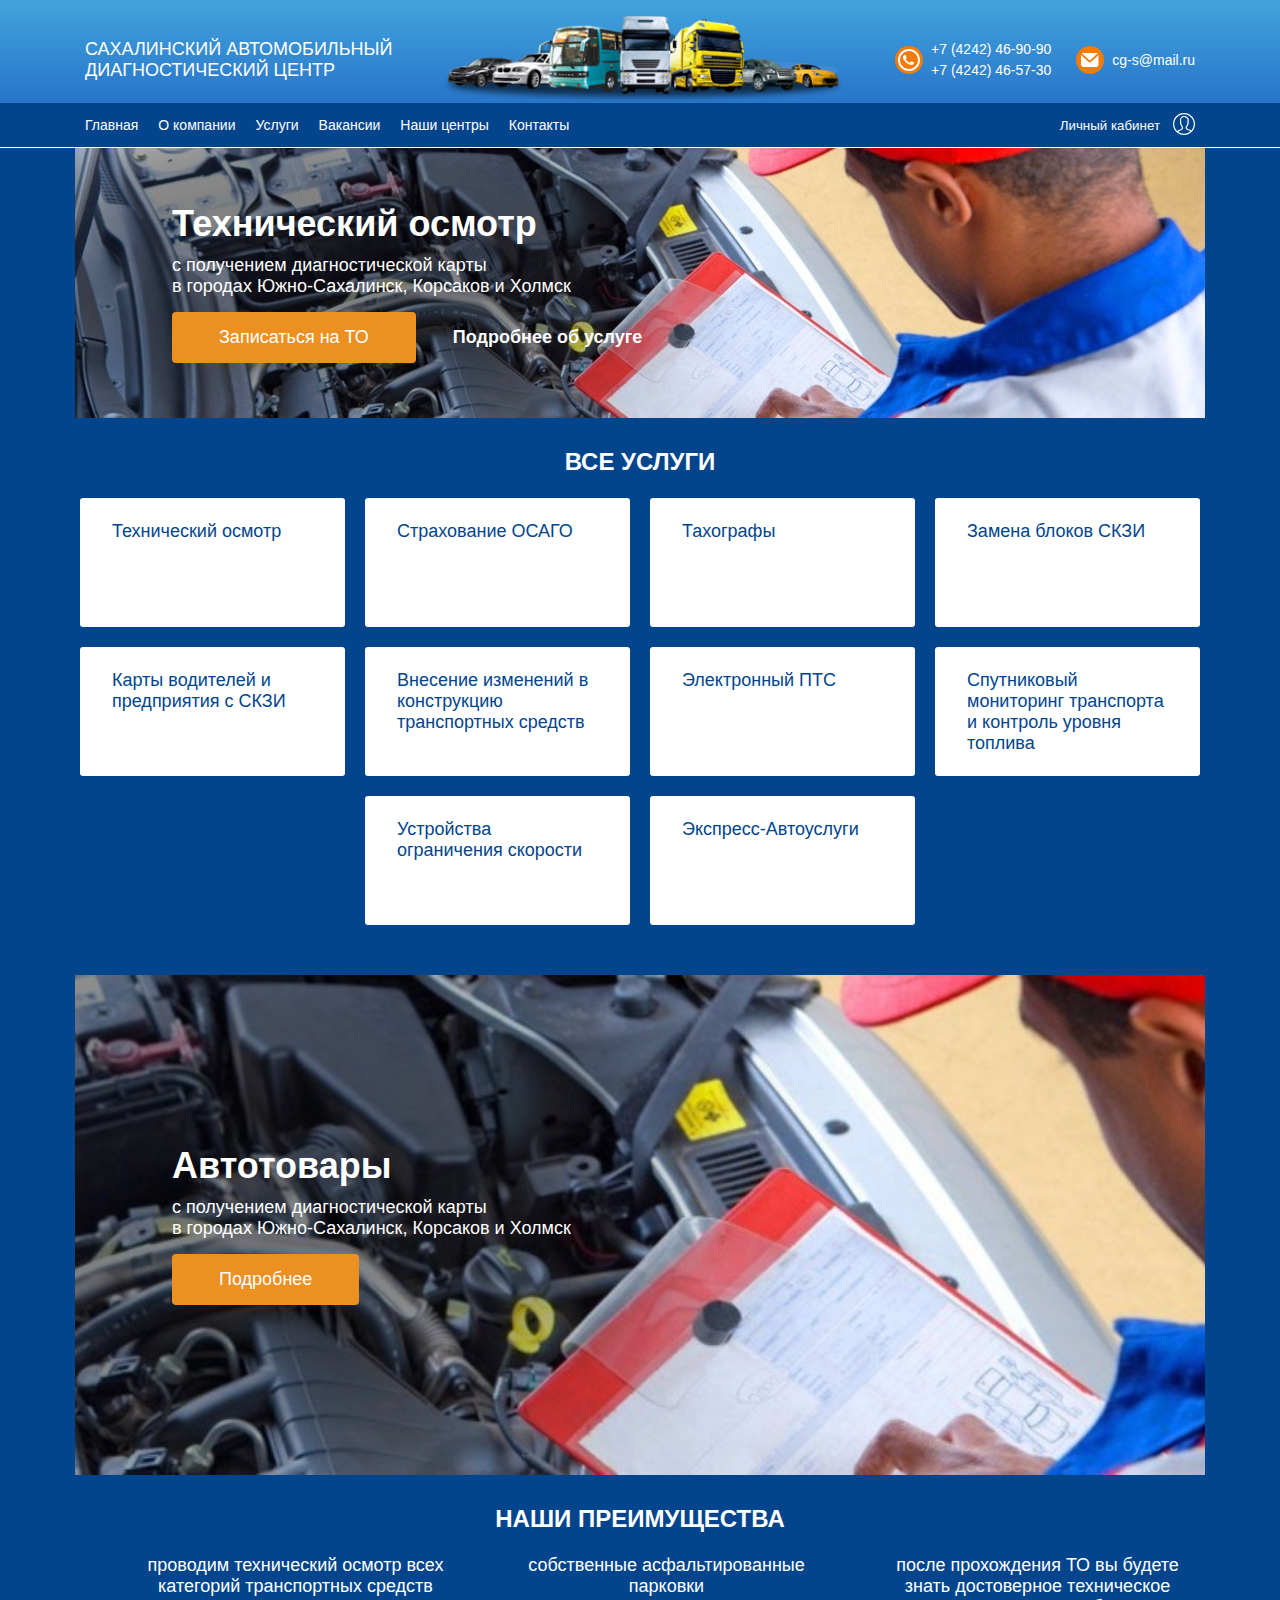
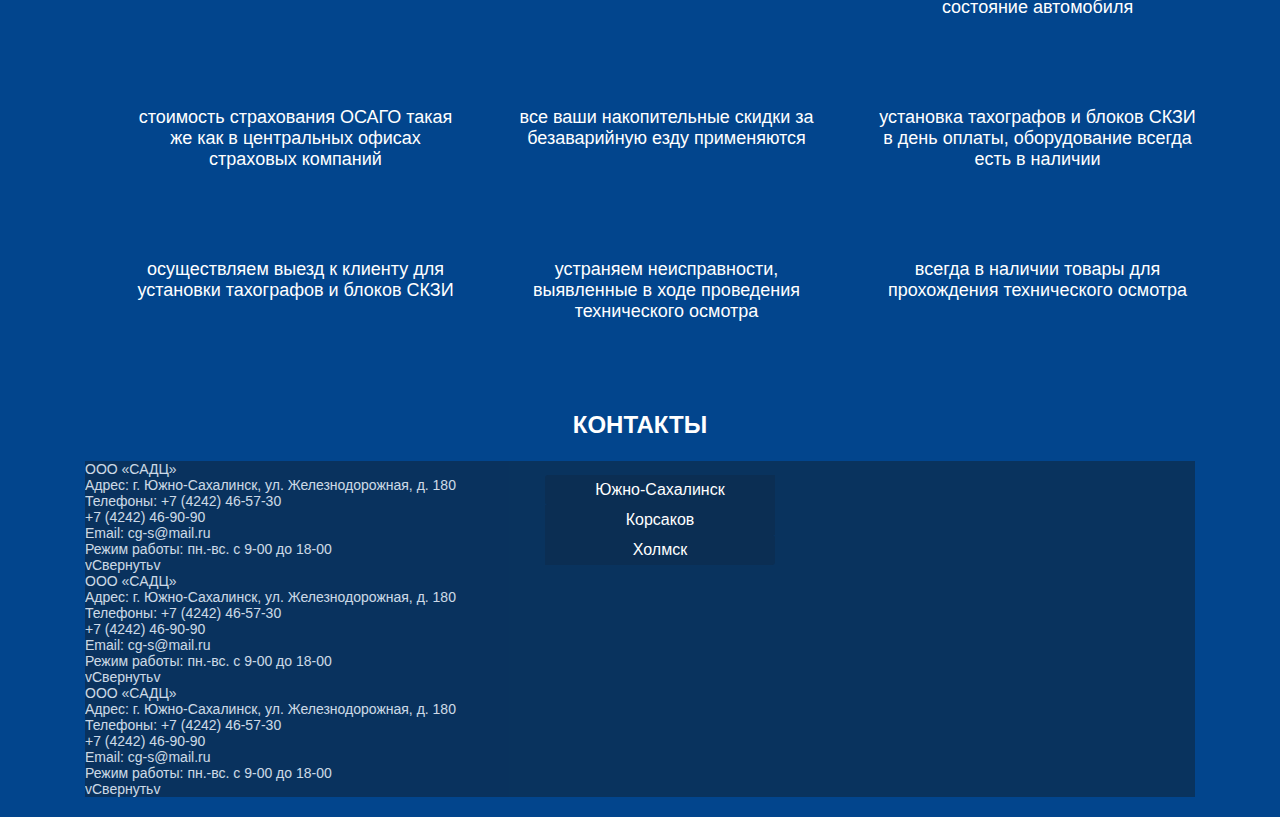
<file: index.html>
<!doctype html>
<html lang="ru">
<head>
    <meta charset="UTF-8">
    <meta name="viewport"
          content="width=device-width, user-scalable=no, initial-scale=1.0, maximum-scale=1.0, minimum-scale=1.0">
    <meta http-equiv="X-UA-Compatible" content="ie=edge">
    <title>Сахалинский автомобильный диагностический центр</title>
    <link rel="stylesheet" href="css/style.css">
</head>
<body>
<div class="mobile-menu">
    <nav>

    </nav>
</div>
<div class="page">

    <header class="header">
        <div class="header__top">
            <div class="container">
                <div class="header-inner">
                    <div class="logo">Сахалинский автомобильный<br>
                        диагностический центр</div>
                    <img class="logo__img" src="img/sadc-logo-shadow.png" alt="">
                    <div class="contact">
                        <div class="contact__block">
                            <img class="contact__icon" src="img/phone.svg" alt="">
                            <div class="contact__block-inner">
                                <a class="contact--mobile hover" href="tel:+74242469090">+7 (4242) 46-90-90</a>
                                <a class="contact--mobile hover" href="tel:+74242465730">+7 (4242) 46-57-30</a>
                            </div>
                        </div>
                        <div class="contact__block">
                            <img class="contact__icon" src="img/mail.svg" alt="">
                            <a class="contact--mail hover" href="mailto:cg-s@mail.ru">cg-s@mail.ru</a>
                        </div>
                    </div>
                </div>
            </div>
        </div>

        <div class="header__bottom">
            <div class="container">
                <nav class="nav header-inner">
                    <div class="mobile-menu" id="trigger">
                        <div class="mobile-menu__btn">
                            <span class="line"></span>
                            <span class="line"></span>
                            <span class="line"></span>
                        </div>
                    </div>
                    <ul class="nav__list" id="menu">
                        <li class="nav__list-item">
                            <a class="nav__link" href="/">Главная</a>
                        </li>
                        <li class="nav__list-item">
                            <a class="nav__link" href="about.html">О компании</a>
                        </li>
                        <li class="nav__list-item">
                            <a class="nav__link" href="services.html">Услуги</a>
                        </li>
                        <li class="nav__list-item">
                            <a class="nav__link" href="vacancies.html">Вакансии</a>
                        </li>
                        <li class="nav__list-item">
                            <a class="nav__link" href="centers.html">Наши центры</a>
                        </li>
                        <li class="nav__list-item">
                            <a class="nav__link" href="contacts.html">Контакты</a>
                        </li>
                    </ul>
                    <button class="header__user--btn hover">
                        Личный кабинет
                        <span class="header__user--logo">
                            <svg width="22" height="22" xmlns="http://www.w3.org/2000/svg">
                                <g fill="#FFF" fill-rule="nonzero">
                                    <path d="M11 22C4.925 22 0 17.075 0 11S4.925 0 11 0s11 4.925 11 11-4.925 11-11 11zm0-20.803c-5.385 0-9.803 4.418-9.803 9.803 0 5.385 4.418 9.803 9.803 9.803 5.385 0 9.803-4.418 9.803-9.803 0-5.385-4.418-9.803-9.803-9.803z"/>
                                    <path d="M5.084 19L4 18.506c.316-.764 1.31-1.169 2.44-1.663 1.084-.495 2.44-1.079 2.44-1.798v-.989c-.407-.314-1.04-1.034-1.13-2.067-.316-.315-.813-.9-.813-1.618 0-.45.18-.81.316-1.034-.09-.494-.271-1.483-.271-2.247C6.982 4.618 8.699 3 11.41 3c.768 0 1.717.225 2.213.764 1.22.225 2.214 1.663 2.214 3.326 0 1.079-.18 1.977-.316 2.382.136.225.271.54.271.899 0 .854-.406 1.393-.813 1.663a3.05 3.05 0 01-1.04 2.022v.989c0 .63 1.13 1.034 2.17 1.438 1.22.45 2.484.899 2.891 1.933l-1.13.404c-.18-.54-1.265-.899-2.168-1.258-1.4-.495-2.982-1.079-2.982-2.517v-1.618l.271-.18c.045 0 .813-.54.813-1.573v-.404l.362-.135c.045-.045.406-.225.406-.764 0-.18-.135-.36-.18-.405l-.226-.27.09-.314s.316-.989.316-2.337c0-1.124-.632-2.157-1.31-2.157h-.361l-.181-.315c-.136-.225-.678-.45-1.4-.45-2.034 0-3.254 1.08-3.254 2.922 0 .854.317 2.247.317 2.247l.09.315-.226.224s-.18.225-.18.45c0 .315.406.719.587.899l.226.18v.314c0 .989.858 1.528.858 1.528l.271.18V15c0 1.483-1.672 2.247-3.163 2.876-.632.36-1.58.81-1.762 1.124"/>
                                </g>
                            </svg>
                        </span>
                    </button>
                </nav>
            </div>
        </div>
    </header>

    <main class="main">
        <section>
            <div class="container">
                <div class="banner">
                    <h2 class="banner__title">Технический осмотр</h2>
                    <p class="banner__text">
                        с получением диагностической карты<br>
                        в городах Южно-Сахалинск, Корсаков и Холмск
                    </p>
                    <div class="banner__btn">
                        <button class="banner__btn--signup">Записаться на ТО</button>
                        <button class="banner__btn--about">Подробнее об услуге</button>
                    </div>
                </div>
            </div>
        </section>
        <section>
            <div class="container">
                <div class="services">
                    <h2 class="subtitle">Все услуги</h2>
                    <div class="services-inner">
                        <a href="services-inspection.html" target="_blank" class="services__card">
                            <div class="services__card-text">
                                Технический осмотр
                            </div>
                        </a>
                        <a href="#" class="services__card" target="_blank">
                            <div class="services__card-text">
                                Страхование ОСАГО
                            </div>
                        </a>
                        <a href="#" class="services__card" target="_blank">
                            <div class="services__card-text">
                                Тахографы
                            </div>
                        </a>
                        <a href="#" class="services__card" target="_blank">
                            <div class="services__card-text">
                                Замена блоков СКЗИ
                            </div>
                        </a>
                        <a href="#" class="services__card" target="_blank">
                            <div class="services__card-text">
                                Карты водителей и предприятия с СКЗИ
                            </div>
                        </a>
                        <a href="#" class="services__card" target="_blank">
                            <div class="services__card-text">
                                Внесение изменений в конструкцию транспортных средств
                            </div>
                        </a>
                        <a href="#" class="services__card" target="_blank">
                            <div class="services__card-text">
                                Электронный ПТС
                            </div>
                        </a>
                        <a href="#" class="services__card" target="_blank">
                            <div class="services__card-text">
                                Спутниковый мониторинг транспорта и контроль уровня топлива
                            </div>
                        </a>
                        <a href="#" class="services__card" target="_blank">
                            <div class="services__card-text">
                                Устройства ограничения скорости
                            </div>
                        </a>
                        <a href="#" class="services__card" target="_blank">
                            <div class="services__card-text">
                                Экспресс-Автоуслуги
                            </div>
                        </a>
                    </div>
                </div>
            </div>
        </section>
        <section>
            <div class="container">
                <div  class="banner bigger">
                    <h2 class="banner__title">Автотовары</h2>
                    <p class="banner__text">
                        с получением диагностической карты<br>
                        в городах Южно-Сахалинск, Корсаков и Холмск
                    </p>
                    <div class="banner__btn">
                        <button class="banner__btn--signup">Подробнее</button>
                    </div>
                </div>
            </div>
        </section>
        <section>
            <div class="container">
                <h2 class="subtitle">Наши преимущества</h2>
                <div class="services-inner">
                    <div class="advantages">
                        <i class="advantages__icon"></i>
                        <div class="advantages__text">
                            проводим технический осмотр всех категорий транспортных средств
                        </div>
                    </div>
                    <div class="advantages">
                        <i class="advantages__icon"></i>
                        <div class="advantages__text">
                            собственные асфальтированные парковки
                        </div>
                    </div>
                    <div class="advantages">
                        <i class="advantages__icon"></i>
                        <div class="advantages__text">
                            после прохождения ТО вы будете знать достоверное техническое состояние автомобиля
                        </div>
                    </div>
                    <div class="advantages">
                        <i class="advantages__icon"></i>
                        <div class="advantages__text">
                            стоимость страхования ОСАГО такая же как в центральных офисах страховых компаний
                        </div>
                    </div>
                    <div class="advantages">
                        <i class="advantages__icon"></i>
                        <div class="advantages__text">
                            все ваши накопительные скидки за безаварийную езду применяются
                        </div>
                    </div>
                    <div class="advantages">
                        <i class="advantages__icon"></i>
                        <div class="advantages__text">
                            установка тахографов и блоков СКЗИ в день оплаты, оборудование всегда есть в наличии
                        </div>
                    </div>
                    <div class="advantages">
                        <i class="advantages__icon"></i>
                        <div class="advantages__text">
                            осуществляем выезд к клиенту для установки тахографов и блоков СКЗИ
                        </div>
                    </div>
                    <div class="advantages">
                        <i class="advantages__icon"></i>
                        <div class="advantages__text">
                            устраняем неисправности, выявленные в ходе проведения технического осмотра
                        </div>
                    </div>
                    <div class="advantages">
                        <i class="advantages__icon"></i>
                        <div class="advantages__text">
                            всегда в наличии товары для прохождения технического осмотра
                        </div>
                    </div>
                </div>
            </div>
        </section>

        <section>
            <div class="container">
                <h2 class="subtitle">Контакты</h2>
                <div class="tab-wrap">
                    <ul class="tab">
                        <li class="tab__link active"><a href="#">Южно-Сахалинск</a></li>
                        <li class="tab__link"><a href="#">Корсаков</a></li>
                        <li class="tab__link"><a href="#">Холмск</a></li>
                    </ul>
                        <div class="tab__content">
                            <div class="tab__panel active" data-index="0">
                                <div>ООО «САДЦ»</div>
                                <div><span>Адрес:</span> г. Южно-Сахалинск, ул. Железнодорожная, д. 180</div>
                                <div><span>Телефоны:</span> +7 (4242) 46-57-30<br>+7 (4242) 46-90-90</div>
                                <div><span>Email:</span> cg-s@mail.ru</div>
                                <div><span>Режим работы:</span> пн.-вс. с 9-00 до 18-00</div>
                                <div class="rollup">Свернуть</div>
                            </div>
                            <div class="tab__panel" data-index="1">
                                <div>ООО «САДЦ»</div>
                                <div><span>Адрес:</span> г. Южно-Сахалинск, ул. Железнодорожная, д. 180</div>
                                <div><span>Телефоны:</span> +7 (4242) 46-57-30<br>+7 (4242) 46-90-90</div>
                                <div><span>Email:</span> cg-s@mail.ru</div>
                                <div><span>Режим работы:</span> пн.-вс. с 9-00 до 18-00</div>
                                <div class="rollup">Свернуть</div>
                            </div>
                            <div class="tab__panel" data-index="2">
                                <div>ООО «САДЦ»</div>
                                <div><span>Адрес:</span> г. Южно-Сахалинск, ул. Железнодорожная, д. 180</div>
                                <div><span>Телефоны:</span> +7 (4242) 46-57-30<br>+7 (4242) 46-90-90</div>
                                <div><span>Email:</span> cg-s@mail.ru</div>
                                <div><span>Режим работы:</span> пн.-вс. с 9-00 до 18-00</div>
                                <div class="rollup">Свернуть</div>
                            </div>
                        </div>

                    <div class="map">
                        <script type="text/javascript" charset="utf-8" async src="https://api-maps.yandex.ru/services/constructor/1.0/js/?um=constructor%3A37fd59901fd9a2a322b59e79c528a20b7abacebe73dc9ca2839cb65079ea0ee8&amp;width=100%25&amp;height=450&amp;lang=ru_RU&amp;scroll=true"></script>
                    </div>
                </div>
            </div>
        </section>
    </main>

    <footer class="footer">

    </footer>

</div>

<script src="js/script.js"></script>
</body>
</html>
</file>
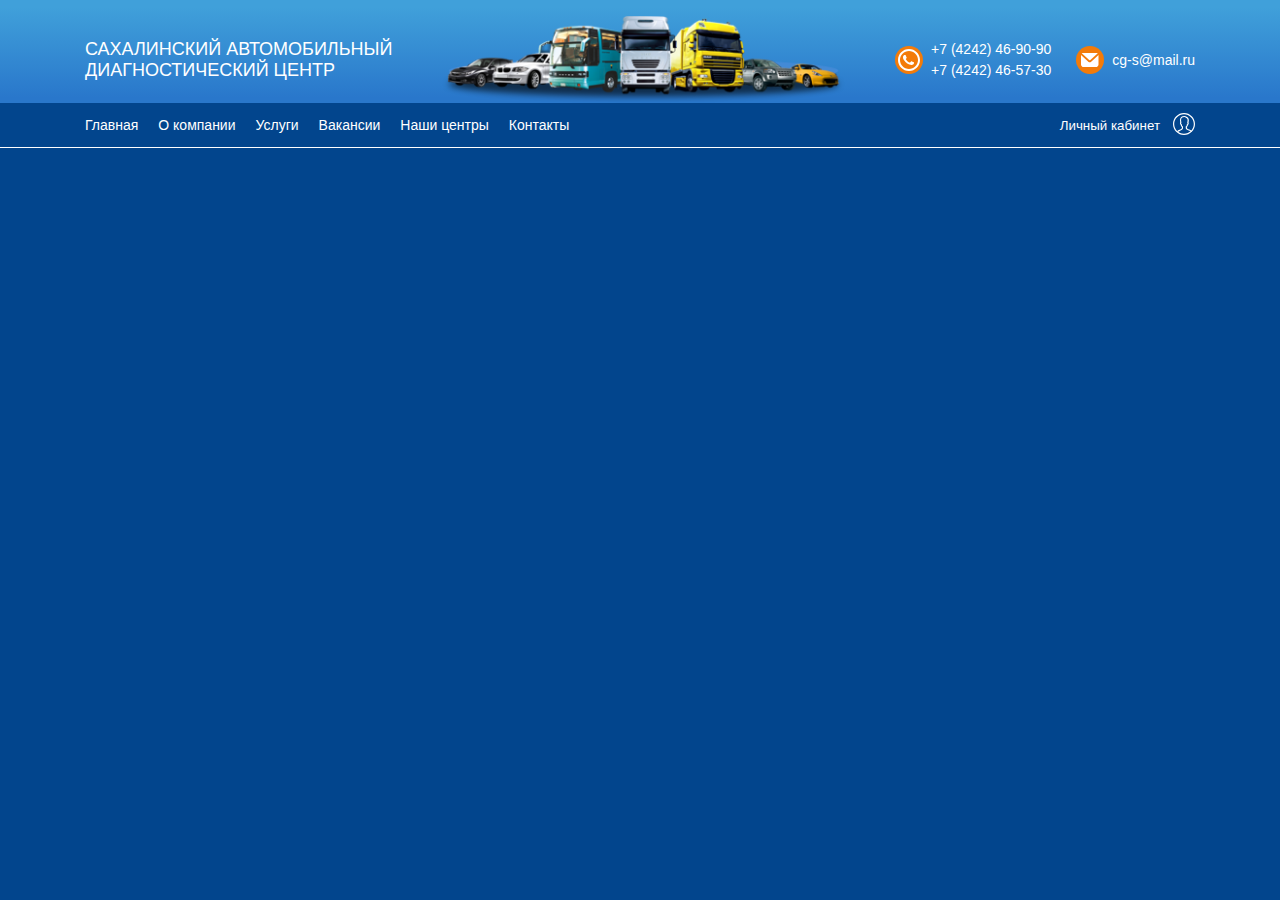
<file: about.html>
<!doctype html>
<html lang="ru">
<head>
    <meta charset="UTF-8">
    <meta name="viewport"
          content="width=device-width, user-scalable=no, initial-scale=1.0, maximum-scale=1.0, minimum-scale=1.0">
    <meta http-equiv="X-UA-Compatible" content="ie=edge">
    <title>Сахалинский автомобильный диагностический центр</title>
    <link rel="stylesheet" href="css/style.css">
</head>
<body>
<div class="page">

    <header class="header">
        <div class="header__top">
            <div class="container">
                <div class="header-inner">
                    <div class="logo">Сахалинский автомобильный<br>
                        диагностический центр</div>
                    <img class="logo__img" src="img/sadc-logo-shadow.png" alt="">
                    <div class="contact">
                        <div class="contact__block">
                            <img class="contact__icon" src="img/phone.svg" alt="">
                            <div class="contact__block-inner">
                                <a class="contact--mobile hover" href="tel:+74242469090">+7 (4242) 46-90-90</a>
                                <a class="contact--mobile hover" href="tel:+74242465730">+7 (4242) 46-57-30</a>
                            </div>
                        </div>
                        <div class="contact__block">
                            <img class="contact__icon" src="img/mail.svg" alt="">
                            <a class="contact--mail hover" href="mailto:cg-s@mail.ru">cg-s@mail.ru</a>
                        </div>
                    </div>
                </div>
            </div>
        </div>

        <div class="header__bottom">
            <div class="container">
                <nav class="nav header-inner">
                    <div class="mobile-menu" id="trigger">
                        <div class="mobile-menu__btn">
                            <span class="line"></span>
                            <span class="line"></span>
                            <span class="line"></span>
                        </div>
                    </div>
                    <ul class="nav__list" id="menu">
                        <li class="nav__list-item">
                            <a class="nav__link" href="/">Главная</a>
                        </li>
                        <li class="nav__list-item">
                            <a class="nav__link" href="about.html">О компании</a>
                        </li>
                        <li class="nav__list-item">
                            <a class="nav__link" href="services.html">Услуги</a>
                        </li>
                        <li class="nav__list-item">
                            <a class="nav__link" href="vacancies.html">Вакансии</a>
                        </li>
                        <li class="nav__list-item">
                            <a class="nav__link" href="centers.html">Наши центры</a>
                        </li>
                        <li class="nav__list-item">
                            <a class="nav__link" href="contacts.html">Контакты</a>
                        </li>
                    </ul>
                    <button class="header__user--btn hover">
                        Личный кабинет
                        <span class="header__user--logo">
                            <svg width="22" height="22" xmlns="http://www.w3.org/2000/svg">
                                <g fill="#FFF" fill-rule="nonzero">
                                    <path d="M11 22C4.925 22 0 17.075 0 11S4.925 0 11 0s11 4.925 11 11-4.925 11-11 11zm0-20.803c-5.385 0-9.803 4.418-9.803 9.803 0 5.385 4.418 9.803 9.803 9.803 5.385 0 9.803-4.418 9.803-9.803 0-5.385-4.418-9.803-9.803-9.803z"/>
                                    <path d="M5.084 19L4 18.506c.316-.764 1.31-1.169 2.44-1.663 1.084-.495 2.44-1.079 2.44-1.798v-.989c-.407-.314-1.04-1.034-1.13-2.067-.316-.315-.813-.9-.813-1.618 0-.45.18-.81.316-1.034-.09-.494-.271-1.483-.271-2.247C6.982 4.618 8.699 3 11.41 3c.768 0 1.717.225 2.213.764 1.22.225 2.214 1.663 2.214 3.326 0 1.079-.18 1.977-.316 2.382.136.225.271.54.271.899 0 .854-.406 1.393-.813 1.663a3.05 3.05 0 01-1.04 2.022v.989c0 .63 1.13 1.034 2.17 1.438 1.22.45 2.484.899 2.891 1.933l-1.13.404c-.18-.54-1.265-.899-2.168-1.258-1.4-.495-2.982-1.079-2.982-2.517v-1.618l.271-.18c.045 0 .813-.54.813-1.573v-.404l.362-.135c.045-.045.406-.225.406-.764 0-.18-.135-.36-.18-.405l-.226-.27.09-.314s.316-.989.316-2.337c0-1.124-.632-2.157-1.31-2.157h-.361l-.181-.315c-.136-.225-.678-.45-1.4-.45-2.034 0-3.254 1.08-3.254 2.922 0 .854.317 2.247.317 2.247l.09.315-.226.224s-.18.225-.18.45c0 .315.406.719.587.899l.226.18v.314c0 .989.858 1.528.858 1.528l.271.18V15c0 1.483-1.672 2.247-3.163 2.876-.632.36-1.58.81-1.762 1.124"/>
                                </g>
                            </svg>
                        </span>
                    </button>
                </nav>
            </div>
        </div>
    </header>

    <main class="main">

    </main>

    <footer class="footer">

    </footer>

</div>
<script src="js/script.js"></script>
</body>
</html>
</file>
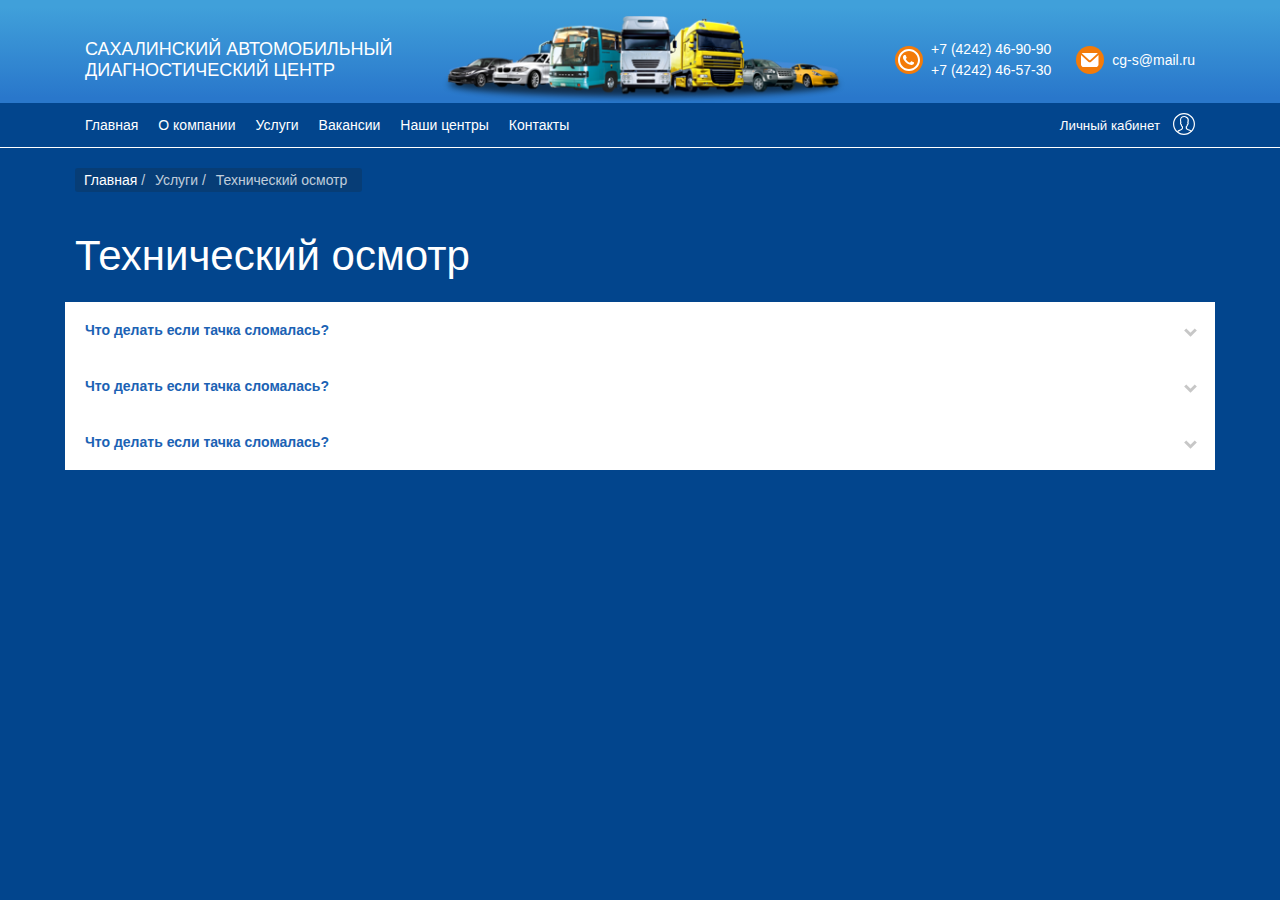
<file: services-inspection.html>
<!doctype html>
<html lang="ru">
<head>
    <meta charset="UTF-8">
    <meta name="viewport"
          content="width=device-width, user-scalable=no, initial-scale=1.0, maximum-scale=1.0, minimum-scale=1.0">
    <meta http-equiv="X-UA-Compatible" content="ie=edge">
    <title>Сахалинский автомобильный диагностический центр</title>
    <link rel="stylesheet" href="css/style.css">
</head>
<body>
<div class="page">

    <header class="header">
        <div class="header__top">
            <div class="container">
                <div class="header-inner">
                    <div class="logo">Сахалинский автомобильный<br>
                        диагностический центр</div>
                    <img class="logo__img" src="img/sadc-logo-shadow.png" alt="">
                    <div class="contact">
                        <div class="contact__block">
                            <img class="contact__icon" src="img/phone.svg" alt="">
                            <div class="contact__block-inner">
                                <a class="contact--mobile hover" href="tel:+74242469090">+7 (4242) 46-90-90</a>
                                <a class="contact--mobile hover" href="tel:+74242465730">+7 (4242) 46-57-30</a>
                            </div>
                        </div>
                        <div class="contact__block">
                            <img class="contact__icon" src="img/mail.svg" alt="">
                            <a class="contact--mail hover" href="mailto:cg-s@mail.ru">cg-s@mail.ru</a>
                        </div>
                    </div>
                </div>
            </div>
        </div>

        <div class="header__bottom">
            <div class="container">
                <nav class="nav header-inner">
                    <div class="mobile-menu" id="trigger">
                        <div class="mobile-menu__btn">
                            <span class="line"></span>
                            <span class="line"></span>
                            <span class="line"></span>
                        </div>
                    </div>
                    <ul class="nav__list" id="menu">
                        <li class="nav__list-item">
                            <a class="nav__link" href="/">Главная</a>
                        </li>
                        <li class="nav__list-item">
                            <a class="nav__link" href="about.html">О компании</a>
                        </li>
                        <li class="nav__list-item">
                            <a class="nav__link" href="services.html">Услуги</a>
                        </li>
                        <li class="nav__list-item">
                            <a class="nav__link" href="vacancies.html">Вакансии</a>
                        </li>
                        <li class="nav__list-item">
                            <a class="nav__link" href="centers.html">Наши центры</a>
                        </li>
                        <li class="nav__list-item">
                            <a class="nav__link" href="contacts.html">Контакты</a>
                        </li>
                    </ul>
                    <button class="header__user--btn hover">
                        Личный кабинет
                        <span class="header__user--logo">
                            <svg width="22" height="22" xmlns="http://www.w3.org/2000/svg">
                                <g fill="#FFF" fill-rule="nonzero">
                                    <path d="M11 22C4.925 22 0 17.075 0 11S4.925 0 11 0s11 4.925 11 11-4.925 11-11 11zm0-20.803c-5.385 0-9.803 4.418-9.803 9.803 0 5.385 4.418 9.803 9.803 9.803 5.385 0 9.803-4.418 9.803-9.803 0-5.385-4.418-9.803-9.803-9.803z"/>
                                    <path d="M5.084 19L4 18.506c.316-.764 1.31-1.169 2.44-1.663 1.084-.495 2.44-1.079 2.44-1.798v-.989c-.407-.314-1.04-1.034-1.13-2.067-.316-.315-.813-.9-.813-1.618 0-.45.18-.81.316-1.034-.09-.494-.271-1.483-.271-2.247C6.982 4.618 8.699 3 11.41 3c.768 0 1.717.225 2.213.764 1.22.225 2.214 1.663 2.214 3.326 0 1.079-.18 1.977-.316 2.382.136.225.271.54.271.899 0 .854-.406 1.393-.813 1.663a3.05 3.05 0 01-1.04 2.022v.989c0 .63 1.13 1.034 2.17 1.438 1.22.45 2.484.899 2.891 1.933l-1.13.404c-.18-.54-1.265-.899-2.168-1.258-1.4-.495-2.982-1.079-2.982-2.517v-1.618l.271-.18c.045 0 .813-.54.813-1.573v-.404l.362-.135c.045-.045.406-.225.406-.764 0-.18-.135-.36-.18-.405l-.226-.27.09-.314s.316-.989.316-2.337c0-1.124-.632-2.157-1.31-2.157h-.361l-.181-.315c-.136-.225-.678-.45-1.4-.45-2.034 0-3.254 1.08-3.254 2.922 0 .854.317 2.247.317 2.247l.09.315-.226.224s-.18.225-.18.45c0 .315.406.719.587.899l.226.18v.314c0 .989.858 1.528.858 1.528l.271.18V15c0 1.483-1.672 2.247-3.163 2.876-.632.36-1.58.81-1.762 1.124"/>
                                </g>
                            </svg>
                        </span>
                    </button>
                </nav>
            </div>
        </div>
    </header>

    <main class="main">
        <div class="container">
            <div class="breadcrumbs">
                <a href="/" class="breadcrumbs__item main">
                    <span>Главная</span>
                    <div class="breadcrumbs__item--separator">/</div>
                </a>
                <a href="services.html" class="breadcrumbs__item">
                    <span>Услуги</span>
                    <div class="breadcrumbs__item--separator">/</div>
                </a>
                <a href="services-inspection.html" class="breadcrumbs__item">
                    <span>Технический осмотр</span>
                </a>
            </div>
            <h1 class="title">Технический осмотр</h1>
        </div>
        <section>
            <div class="container">
                <div class="accordion">
                    <div class="accordion-item">
                        <div id="accordion" class="accordion__header">
                            <div class="accordion__title">
                                Что делать если тачка сломалась?
                            </div>
                                <i class="arrow toogle"></i>
                        </div>
                        <div class="accordion__main">
                            <p>Приезжайте к нам</p>
                        </div>
                    </div>
                </div>
                <div class="accordion">
                    <div class="accordion-item">
                        <div id="accordion" class="accordion__header">
                            <div class="accordion__title">
                                Что делать если тачка сломалась?
                            </div>
                            <i class="arrow toogle"></i>
                        </div>
                        <div class="accordion__main">
                            <p>Приезжайте к нам</p>
                        </div>
                    </div>
                </div>
                <div class="accordion">
                    <div class="accordion-item">
                        <div id="accordion" class="accordion__header">
                            <div class="accordion__title">
                                Что делать если тачка сломалась?
                            </div>
                            <i class="arrow toogle"></i>
                        </div>
                        <div class="accordion__main">
                            <p>Приезжайте к нам</p>
                        </div>
                    </div>
                </div>
            </div>
        </section>
    </main>

    <footer class="footer">

    </footer>

</div>
<script src="js/script.js"></script>
</body>
</html>
</file>
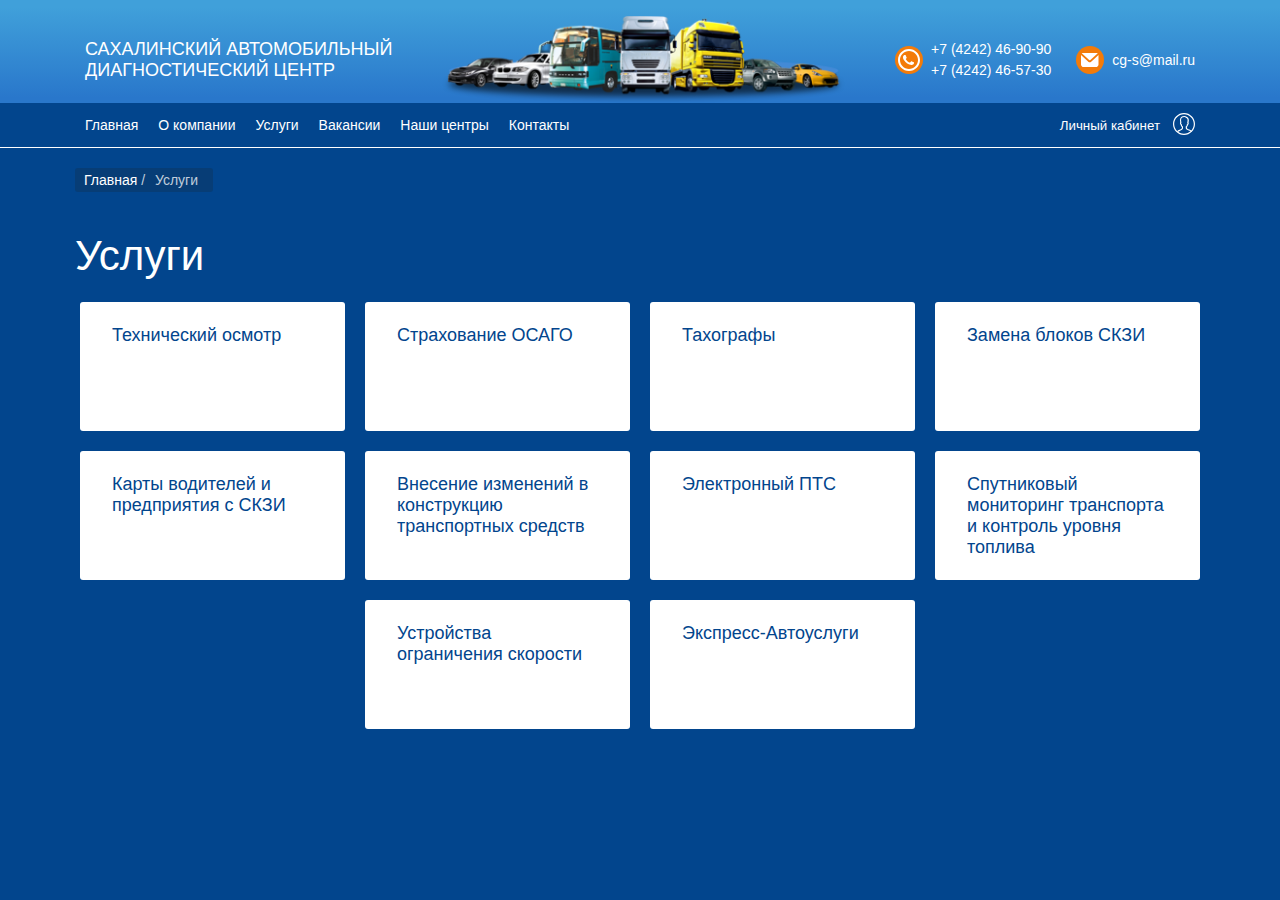
<file: services.html>
<!doctype html>
<html lang="ru">
<head>
    <meta charset="UTF-8">
    <meta name="viewport"
          content="width=device-width, user-scalable=no, initial-scale=1.0, maximum-scale=1.0, minimum-scale=1.0">
    <meta http-equiv="X-UA-Compatible" content="ie=edge">
    <title>Сахалинский автомобильный диагностический центр</title>
    <link rel="stylesheet" href="css/style.css">
</head>
<body>
<div class="page">

    <header class="header">
        <div class="header__top">
            <div class="container">
                <div class="header-inner">
                    <div class="logo">Сахалинский автомобильный<br>
                        диагностический центр</div>
                    <img class="logo__img" src="img/sadc-logo-shadow.png" alt="">
                    <div class="contact">
                        <div class="contact__block">
                            <img class="contact__icon" src="img/phone.svg" alt="">
                            <div class="contact__block-inner">
                                <a class="contact--mobile hover" href="tel:+74242469090">+7 (4242) 46-90-90</a>
                                <a class="contact--mobile hover" href="tel:+74242465730">+7 (4242) 46-57-30</a>
                            </div>
                        </div>
                        <div class="contact__block">
                            <img class="contact__icon" src="img/mail.svg" alt="">
                            <a class="contact--mail hover" href="mailto:cg-s@mail.ru">cg-s@mail.ru</a>
                        </div>
                    </div>
                </div>
            </div>
        </div>

        <div class="header__bottom">
            <div class="container">
                <nav class="nav header-inner">
                    <div class="mobile-menu" id="trigger">
                        <div class="mobile-menu__btn">
                            <span class="line"></span>
                            <span class="line"></span>
                            <span class="line"></span>
                        </div>
                    </div>
                    <ul class="nav__list" id="menu">
                        <li class="nav__list-item">
                            <a class="nav__link" href="/">Главная</a>
                        </li>
                        <li class="nav__list-item">
                            <a class="nav__link" href="about.html">О компании</a>
                        </li>
                        <li class="nav__list-item">
                            <a class="nav__link" href="services.html">Услуги</a>
                        </li>
                        <li class="nav__list-item">
                            <a class="nav__link" href="vacancies.html">Вакансии</a>
                        </li>
                        <li class="nav__list-item">
                            <a class="nav__link" href="centers.html">Наши центры</a>
                        </li>
                        <li class="nav__list-item">
                            <a class="nav__link" href="contacts.html">Контакты</a>
                        </li>
                    </ul>
                    <button class="header__user--btn hover">
                        Личный кабинет
                        <span class="header__user--logo">
                            <svg width="22" height="22" xmlns="http://www.w3.org/2000/svg">
                                <g fill="#FFF" fill-rule="nonzero">
                                    <path d="M11 22C4.925 22 0 17.075 0 11S4.925 0 11 0s11 4.925 11 11-4.925 11-11 11zm0-20.803c-5.385 0-9.803 4.418-9.803 9.803 0 5.385 4.418 9.803 9.803 9.803 5.385 0 9.803-4.418 9.803-9.803 0-5.385-4.418-9.803-9.803-9.803z"/>
                                    <path d="M5.084 19L4 18.506c.316-.764 1.31-1.169 2.44-1.663 1.084-.495 2.44-1.079 2.44-1.798v-.989c-.407-.314-1.04-1.034-1.13-2.067-.316-.315-.813-.9-.813-1.618 0-.45.18-.81.316-1.034-.09-.494-.271-1.483-.271-2.247C6.982 4.618 8.699 3 11.41 3c.768 0 1.717.225 2.213.764 1.22.225 2.214 1.663 2.214 3.326 0 1.079-.18 1.977-.316 2.382.136.225.271.54.271.899 0 .854-.406 1.393-.813 1.663a3.05 3.05 0 01-1.04 2.022v.989c0 .63 1.13 1.034 2.17 1.438 1.22.45 2.484.899 2.891 1.933l-1.13.404c-.18-.54-1.265-.899-2.168-1.258-1.4-.495-2.982-1.079-2.982-2.517v-1.618l.271-.18c.045 0 .813-.54.813-1.573v-.404l.362-.135c.045-.045.406-.225.406-.764 0-.18-.135-.36-.18-.405l-.226-.27.09-.314s.316-.989.316-2.337c0-1.124-.632-2.157-1.31-2.157h-.361l-.181-.315c-.136-.225-.678-.45-1.4-.45-2.034 0-3.254 1.08-3.254 2.922 0 .854.317 2.247.317 2.247l.09.315-.226.224s-.18.225-.18.45c0 .315.406.719.587.899l.226.18v.314c0 .989.858 1.528.858 1.528l.271.18V15c0 1.483-1.672 2.247-3.163 2.876-.632.36-1.58.81-1.762 1.124"/>
                                </g>
                            </svg>
                        </span>
                    </button>
                </nav>
            </div>
        </div>
    </header>

    <main class="main">
            <div class="container">
                <div class="breadcrumbs">
                    <a href="/" class="breadcrumbs__item main">
                        <span>Главная</span>
                        <div class="breadcrumbs__item--separator">/</div>
                    </a>
                    <a href="services.html" class="breadcrumbs__item">Услуги</a>
                </div>
                <h1 class="title">Услуги</h1>
            </div>
        <section>
            <div class="container">
                <div class="services">
                    <div class="services-inner">
                        <a href="#" target="_blank" class="services__card" target="_blank">
                            <div class="services__card-text">
                                Технический осмотр
                            </div>
                        </a>
                        <a href="#" target="_blank" class="services__card" target="_blank">
                            <div class="services__card-text">
                                Страхование ОСАГО
                            </div>
                        </a>
                        <a href="#" target="_blank" class="services__card" target="_blank">
                            <div class="services__card-text">
                                Тахографы
                            </div>
                        </a>
                        <a href="#" target="_blank" class="services__card" target="_blank">
                            <div class="services__card-text">
                                Замена блоков СКЗИ
                            </div>
                        </a>
                        <a href="#" target="_blank" class="services__card" target="_blank">
                            <div class="services__card-text">
                                Карты водителей и предприятия с СКЗИ
                            </div>
                        </a>
                        <a href="#" target="_blank" class="services__card" target="_blank">
                            <div class="services__card-text">
                                Внесение изменений в конструкцию транспортных средств
                            </div>
                        </a>
                        <a href="#" target="_blank" class="services__card" target="_blank">
                            <div class="services__card-text">
                                Электронный ПТС
                            </div>
                        </a>
                        <a href="#" target="_blank" class="services__card" target="_blank">
                            <div class="services__card-text">
                                Спутниковый мониторинг транспорта и контроль уровня топлива
                            </div>
                        </a>
                        <a href="#" target="_blank" class="services__card" target="_blank">
                            <div class="services__card-text">
                                Устройства ограничения скорости
                            </div>
                        </a>
                        <a href="#" target="_blank" class="services__card" target="_blank">
                            <div class="services__card-text">
                                Экспресс-Автоуслуги
                            </div>
                        </a>
                    </div>
                </div>
            </div>
        </section>
    </main>

    <footer class="footer">

    </footer>

</div>
<script src="js/script.js"></script>
</body>
</html>
</file>
<file: css/style.css>
:root {
    /* colors */
    --blue: #02458d;
    --orange: #eb9021;
    --dark-orange: #C26B1B;
    --footer: #353535;
    --tab: #0b2e53;

    /* font-size */
    --font-normal: 18px;
    --font-subtitle: 24px;
    --font-title: 36px;
}

* {
    box-sizing: border-box;
    -webkit-box-sizing: border-box;
    -ms-box-sizing: border-box;
}

*:after, *:before {
    -webkit-box-sizing: inherit;
    box-sizing: inherit;
}

body {
    font-size: 14px;
    font-family: Arial, Helvetica, sans-serif;
    font-weight: normal;
    line-height: normal;
    background-color: var(--blue);
    color: #ffffff
}

body, h1, h2, h3, h4, p {
    margin: 0;
    padding: 0;
}

img {
    width: auto;
    height: 100%;
}

ul {
    list-style: none;
}

a {
    text-decoration: none;
    border-bottom: none;
    color: #ffffff;
}

button {
    border: none;
    cursor: pointer;
    color: #ffffff;
}

.page {
    width: 100%;
    position: relative;
}

.container {
    width: 100%;
    max-width: 1150px;
    margin: 0 auto;
}

.header-inner {
    display: flex;
    justify-content: space-between;
    align-items: center;
    flex-direction: column-reverse;
    margin: 0 20px;
}

.logo {
    text-transform: uppercase;
    font-size: 16px;
    text-indent: 0;
    text-align: center;
    margin-bottom: 10px;
}

.logo__img {
    width: 280px;
}

.header__top {
    background-image: linear-gradient(to bottom, #40a0da 7%, #2977cb 95%);
    padding-top: 16px;
}

.header__bottom {
    background: var(--blue);
    border-bottom: none;
}

.nav {
    flex-direction: row-reverse;
}

.contact {
    display: none;
}

.contact__block {
    display: flex;
    align-items: center;
    margin-right: 25px;
}

.contact__block:last-child {
    margin-right: 0;
}

.contact__icon {
    width: 28px;
    height: 28px;
    margin-right: 8px;
}

.contact__block-inner {
    display: flex;
    flex-direction: column;
}

.contact--mobile:first-child {
    margin-bottom: 5px;
}

.hover:hover {
    color: var(--orange);
    fill: var(--orange);
    stroke: var(--orange);
    transition: color .5s;
}

.mobile-menu {
    right: 17px;
    top: 10px;
    -webkit-transition: all .4s ease-in-out;
    transition: all .4s ease-in-out;
    z-index: 38;
}

.mobile-menu__btn {
    background: none;
    cursor: pointer;
    display: inline-block;
    height: 35px;
    right: 20px;
    top: auto;
    -webkit-transition: all .2s ease-in-out;
    transition: all .2s ease-in-out;
    width: 30px;
    z-index: 18;
}

.line {
    background: #fff;
    display: block;
    height: 3px;
    left: 0;
    margin: 7px 0;
    opacity: 1;
    position: relative;
    right: 0;
    -webkit-transition: .25s ease-in-out;
    transition: .25s ease-in-out;
}

.mobile-menu__btn.open {
    -webkit-transform: rotate(0deg);
    transform: rotate(0deg);
}


.open > .line:first-child {
    width: 30px;
    -webkit-transform: rotate(45deg);
    transform: rotate(45deg);
    top: 10px;
    right: 20px;
}

.open > .line:nth-child(2) {
    width: 0;
    opacity: 0;
}

.open > .line:nth-child(3) {
    width: 30px;
    -webkit-transform: rotate(-45deg);
    transform: rotate(-45deg);
    top: -10px;
    right: 20px;
}

.nav__list {
    background-color: #02458d;
    height: 100%;
    left: 100%;
    position: fixed;
    text-align: center;
    top: 156px;
    -webkit-transform: translate(100%);
    transform: translate(100%);
    -webkit-transition: all .9s ease-in-out;
    transition: all .9s ease-in-out;
    width: 100vw;
}

.nav__list-item {
    font-size: 16px;
    line-height: 44px;
    font-weight: 700;
}

.nav__link {
    position: relative;
    padding-bottom: 2px;
}

.nav__list.show {
    -webkit-box-flex: 0;
    -ms-flex: 0 0 100%;
    flex: 0 0 100%;
    left: 0;
    max-width: 100%;
    position: absolute;
    top: 167px;
    margin: 0 auto;
    padding: 0;
    -webkit-transform: translate(0);
    transform: translate(0);
}

.header__user--btn {
    display: flex;
    align-items: center;
    background: none;
    border: none;
    padding: 10px 0;
}

.header__user--logo {
    margin-left: 13px;
}

.line .mobile-menu__btn {
    -webkit-transform: rotate(0deg);
    transform: rotate(0deg);
}

.title {
    font-weight: 400;
    font-size: 42px;
    margin-bottom: 22px;
    margin-left: 10px;
}

.subtitle{
    font-size: var(--font-subtitle);
    text-transform: uppercase;
    text-align: center;
    margin-bottom: 22px;
}

.banner {
    display: flex;
    flex-direction: column;
    justify-content: center;
    height: 270px;
    background-image: url("../img/main-banner.jpg");
    background-size: cover;
    max-width: 100%;
    margin-bottom: 30px;
    padding: 0 20px;
    background-position: center center;
}

.banner.bigger {
    height: 350px;
}

.banner__title {
    font-size: var(--font-subtitle);
    margin-bottom: 10px;
}

.banner__text {
    font-size: var(--font-normal);
    margin-bottom: 15px;
}

.banner__btn button {
    width: 100%;
}

.banner__btn--signup {
    font-size: var(--font-normal);
    background-color: var(--orange);
    border-radius: 4px;
    padding: 15px 47px;
    margin-right: 31px;
    margin-bottom: 20px;
}

.banner__btn--signup:hover {
    opacity: .8;
    transition: opacity .5s;
}

.banner__btn--about {
    font-size: var(--font-normal);
    font-weight: bold;
    background: none;
}

.banner__btn--about:hover {
    opacity: .8;
    transition: opacity .5s;
}

.services {
    margin-bottom: 30px;
}

.services-inner {
    display: flex;
    justify-content: center;
    flex-wrap: wrap;
}

.services__card {
    width: 265px;
    height: 129px;
    align-items: center;
    background-color: #ffffff;
    margin: 0 10px 20px 10px;
    border-radius: 3px;
}

.services__card-text {
    padding: 23px 32px;
    color: var(--blue);
    font-size: var(--font-normal);
    line-height: normal;
}

.services__card-text:hover {
    color: #4a90e2;
    -webkit-transition: color .3s ease-in-out;
    transition: color .3s ease-in-out;
}

.advantages {
    width: 318px;
    margin-left: 53px;
    margin-bottom: 89px;
    text-align: center;
}

.advantages__icon {

}

.advantages__text {
    font-size: var(--font-normal);
    line-height: normal;
}

.tab-wrap {
    position: relative;
}
.tab {
    width: 100%;
    position: absolute;
    z-index: 4;
}
.tab__link {
    width: 230px;
    height: 30px;
    margin: 0 auto;
    padding: 6px 0;
    text-align: center;
    background-color: var(--tab);
    font-size: 16px;
    top: 0;
}
.tab__link:first-child {
    border-radius: 3px 0 0 3px;
}
.tab__link:last-child {
    border-radius: 0 3px 3px 0;
}

.tab__content {
    margin: 20px;
    background-color: var(--tab);
    opacity: .8;
}

.tab__content > span {

}

.rollup {

}

.rollup:after, .rollup:before {
    content: "v";
}

.map {
    position: relative;
    z-index: 1;
}

/*Services-inspection.html*/
.accordion {
    display: flex;
    flex-direction: column;
    background-color: #ffffff;
}

.accordion__header {
    display: flex;
    align-items: center;
    justify-content: space-between;
    width: 100%;
    padding: 20px;
    transition: 0.4s;
    cursor: pointer;
    text-align: left;
    outline: none;
    color: #1b62b4;
    font-weight: 700;
}

.accordion__main p {
    color: #000000;
    font-weight: 700;
}

.accordion:hover {
    /*background-color: #ccc;*/
    transition: background-color .3s ease-in-out;
}

.arrow {
    width: 3px;
    border: solid rgba(0,0,0,.22);
    border-width: 0 3px 3px 0;
    display: inline-block;
    padding: 3px
}

.toogle {
    transform: rotate(45deg);
    -webkit-transform: rotate(45deg);
}

.active > .toogle {
    transform: rotate(-135deg);
    -webkit-transform: rotate(-135deg);
}

.accordion__main {
    overflow: hidden;
    display: none;
    padding: 15px 15px 0;
    transition: max-height 0.2s ease-out;
    color: #4a90e2;
}



/*Services.html*/

.breadcrumbs {
    display: inline-block;
    background: rgba(32,32,32,.2);
    border-radius: 3px;
    padding: 4px 9px;
    margin: 20px 0 40px 10px;
}

.breadcrumbs__item {
    display: inline-block;
    color: hsla(0, 0%, 100%, .75);
    margin-right: 6px;
}

.breadcrumbs__item:hover {
    opacity: 0.7;
    transition: opacity .3s ease-in-out;
}

.breadcrumbs__item.main {
    color: #ffffff;
}

.breadcrumbs__item.main:hover {
    color: hsla(0, 0%, 100%, .75);
    transition: color .3s ease-in-out;
}

.breadcrumbs__item--separator {
    display: inline-block;
    color: hsla(0, 0%, 100%, .75);
}

/*Tablet and mobile*/

@media(min-width: 540px) {
    .banner__btn button {
        width: auto;
    }
}

@media(min-width: 768px) {
    .nav {
        flex-direction: row;
    }

    .logo {
        font-size: var(--font-normal);
    }

    .logo__img {
        width: 403px;
    }

    .header__bottom {
        border-bottom: 1px solid #ffffff;
    }

    .nav__list {
        height: auto;
        width: auto;
        display: flex;
        justify-content: space-between;
        padding: 0;
        position: inherit;
        background: none;
        -webkit-transform: none;
    }

    .nav__link:after {
        position: absolute;
        bottom: 0;
        left: 0;
        right: 0;
        margin: auto;
        width: 0;
        content: '';
        background: var(--orange);
        height: 2px;
    }

    .nav__link:hover {
        padding-bottom: 15px;
        color: var(--orange);
        transition: color .5s;
    }

    .nav__link:hover:after {
        width: 100%;
        transition: width .5s;
    }

    .nav__list-item {
        margin-right: 20px;
        font-size: 14px;
        line-height: normal;
        font-weight: normal;
    }

    .mobile-menu {
        display: none;
    }

    .header__user--btn {
        padding: 0;
    }

    .banner {
        padding: 0 97px;
        margin: 0 10px 30px;
    }

    .banner.bigger {
        height: 500px;
    }

    .banner__title {
        font-size: var(--font-title);
    }

    .banner__btn {
        display: flex;
        flex-direction: row;
    }

    .banner__btn--signup {
        margin-bottom: 0;
    }
}

@media(min-width: 1090px) {
    .header-inner {
        flex-direction: row;
    }

    .logo {
        text-align: left;
        margin-bottom: 0;
    }

    .contact {
        display: flex;
    }
}
</file>
